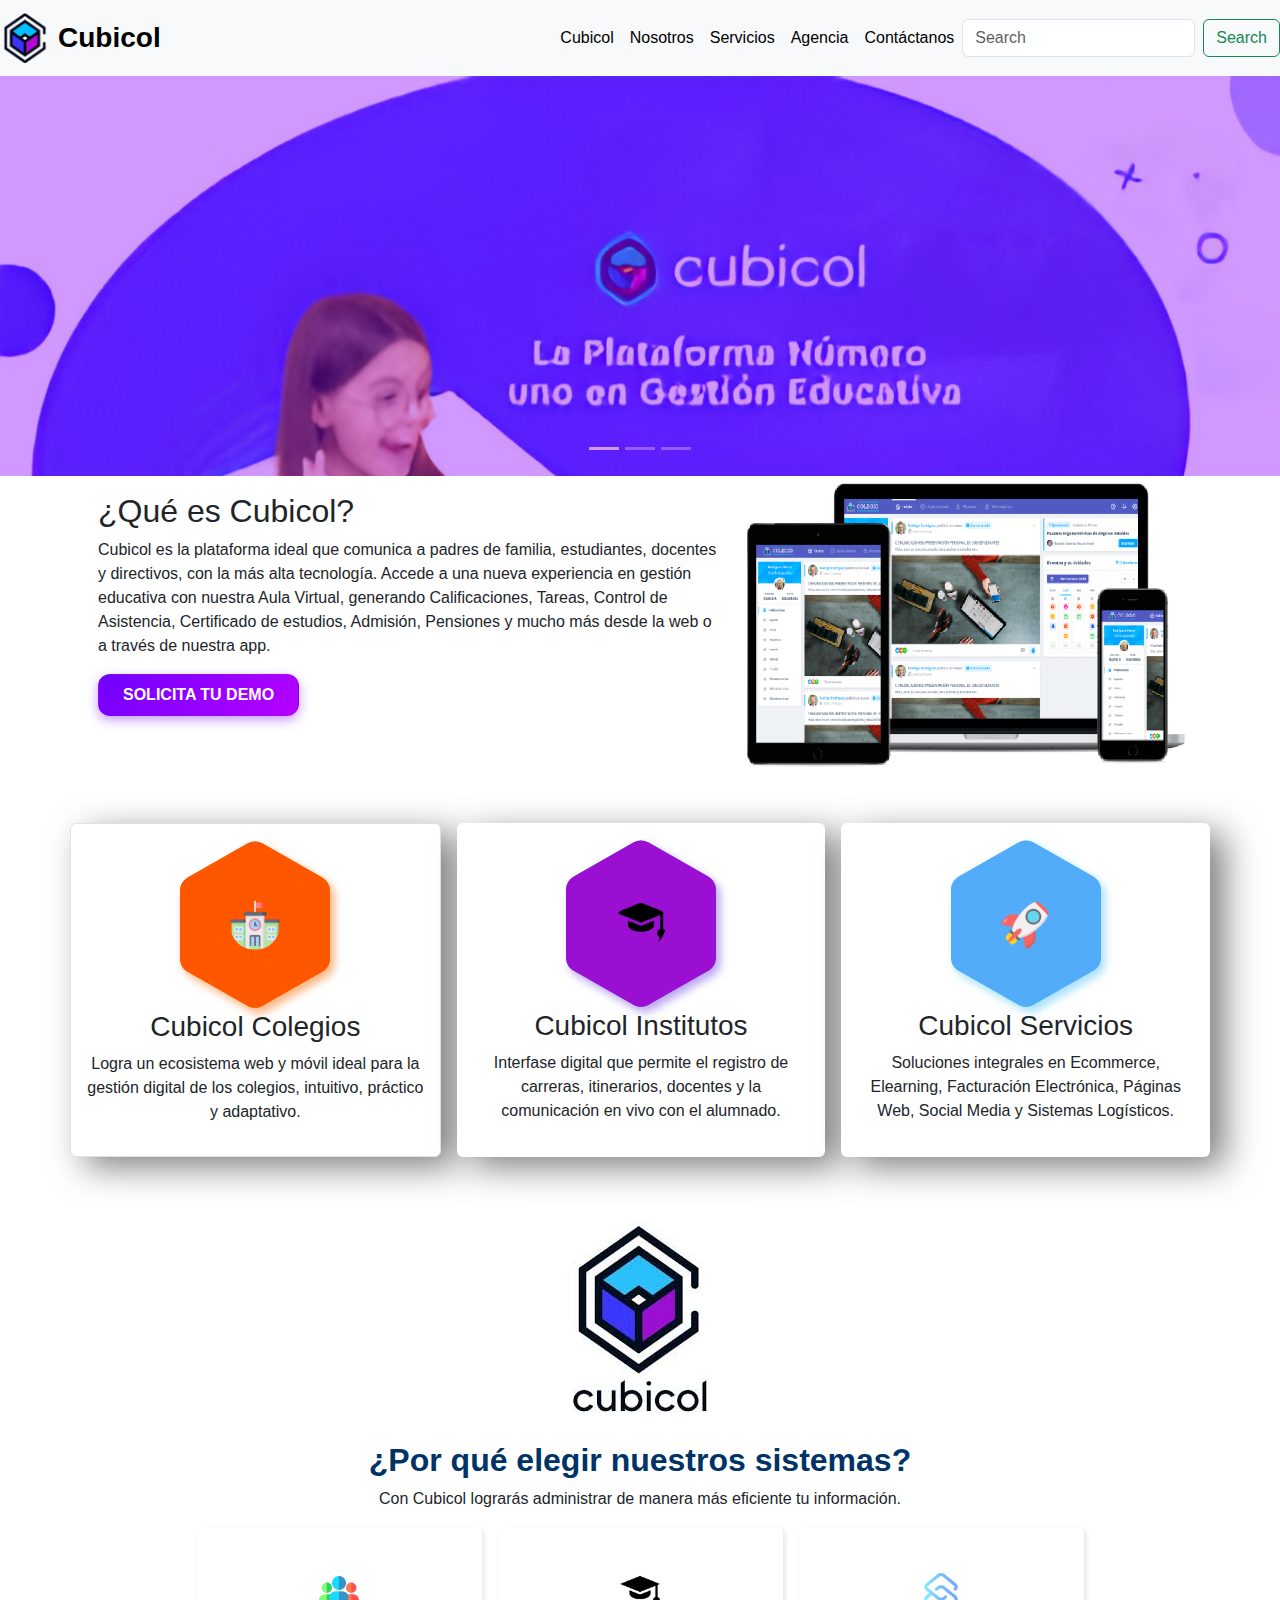
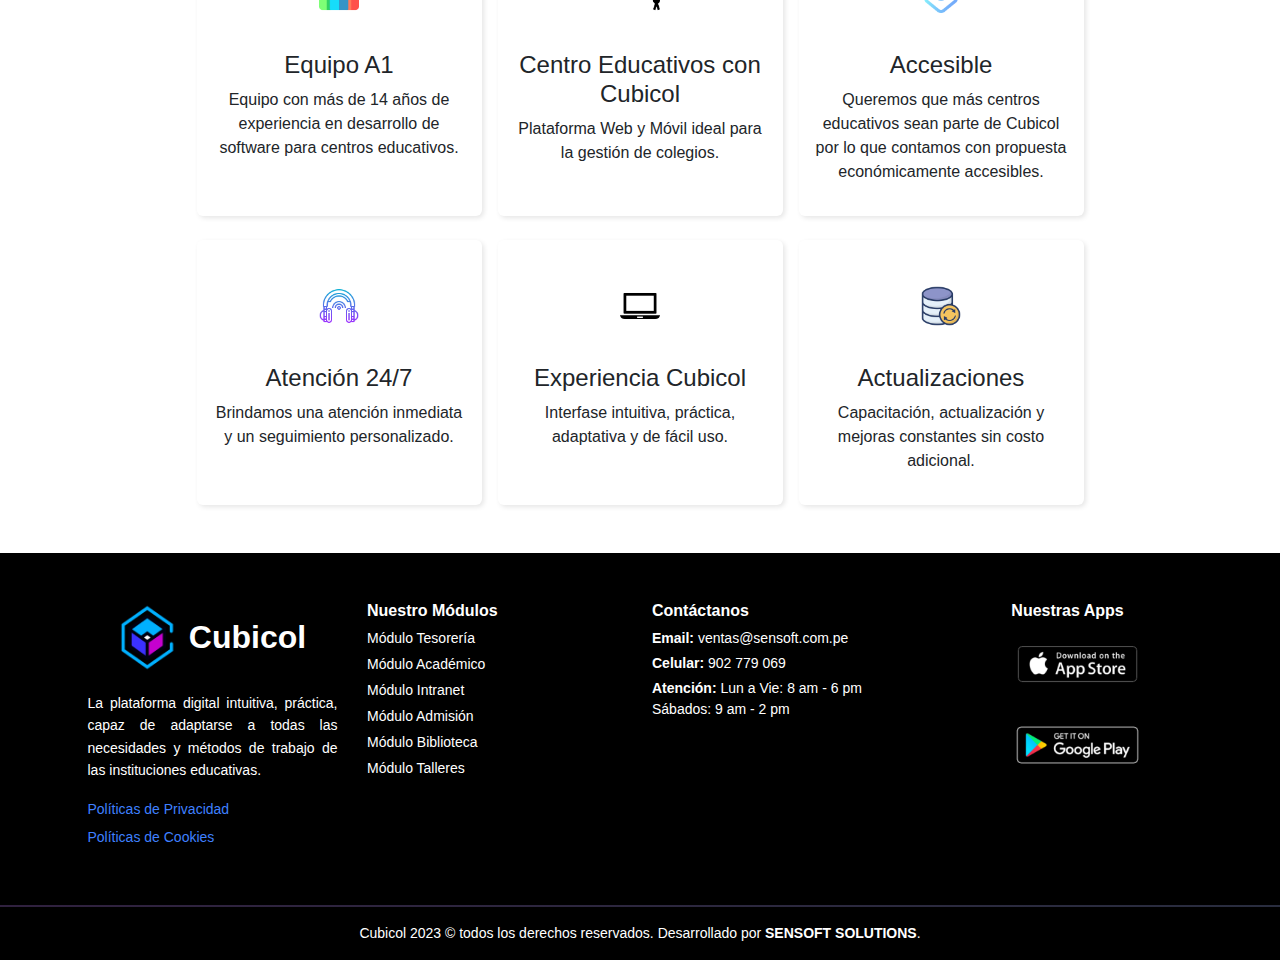
<file: index.html>
<!DOCTYPE html>
<html lang="en">
<head>
    <meta charset="UTF-8">
    <meta name="viewport" content="width=device-width, initial-scale=1.0">
    <title>Plataforma para instituciones educativas</title>
    <!--CDN Boostrap CSS-->
    <link href="https://cdn.jsdelivr.net/npm/bootstrap@5.3.3/dist/css/bootstrap.min.css" rel="stylesheet" integrity="sha384-QWTKZyjpPEjISv5WaRU9OFeRpok6YctnYmDr5pNlyT2bRjXh0JMhjY6hW+ALEwIH" crossorigin="anonymous">
    <!--CDN Boostrap Sj-->
  <script src="https://cdn.jsdelivr.net/npm/bootstrap@5.3.3/dist/js/bootstrap.bundle.min.js" integrity="sha384-YvpcrYf0tY3lHB60NNkmXc5s9fDVZLESaAA55NDzOxhy9GkcIdslK1eN7N6jIeHz" crossorigin="anonymous"></script>
  <link rel="stylesheet" href="style.css">
</head>
<body>
    <header>
      <nav class="navbar navbar-expand-lg bg-body-tertiary">
        <div class="container-fluid">
            <div class="d-flex align-items-center">
                <a class="navbar-brand me-2" href="/">
                    <img class="logo1 d-block" src="img/cubicol-logo.png" style="height: 50px;" alt="...">
                </a>
                <a class="navbar-brand fw-bold fs-3 mb-0" href="index.html">Cubicol</a>
            </div>
            <button class="navbar-toggler" type="button" data-bs-toggle="collapse" data-bs-target="#navbarSupportedContent" aria-controls="navbarSupportedContent" aria-expanded="false" aria-label="Toggle navigation">
                <span class="navbar-toggler-icon"></span>
            </button>
            <div class="collapse navbar-collapse" id="navbarSupportedContent">
                <ul class="navbar-nav ms-auto">
                    <li class="nav-item">
                       <a class="nav-link active" aria-current="page" href="index.html">Cubicol</a>
                    </li>
                    <!--<li class="nav-item dropdown">
                      <a class="nav-link dropdown-toggle" href="#" role="button" data-bs-toggle="dropdown">
                          Productos
                      </a>
                      <ul class="dropdown-menu">
                          <li><a class="dropdown-item" href="#">Colegios</a></li>
                          <li><a class="dropdown-item" href="#">Institutos</a></li>
                      </ul>
                  </li>-->
                    <li class="nav-item">
                        <a class="nav-link active" aria-current="page" href="nosotros.html">Nosotros</a>
                    </li>
                    <li class="nav-item">
                        <a class="nav-link active" href="servicios.html">Servicios</a>
                    </li>
                    <li class="nav-item">
                        <a class="nav-link active" href="agencia.html">Agencia</a>
                    <!--<ul class="dropdown-menu">
                      <li><a class="dropdown-item" href="#">Action</a></li>
                      <li><a class="dropdown-item" href="#">Another action</a></li>
                      <li><hr class="dropdown-divider"></li>
                      <li><a class="dropdown-item" href="#">Something else here</a></li>
                    </ul>-->
                    </li>
                    <li class="nav-item">
                        <a class="nav-link active" aria-current="page" href="contactanos.html">Contáctanos</a>
                    </li>
                </ul>
            <form class="d-flex" role="search">
                <input class="form-control me-2" type="search" placeholder="Search" aria-label="Search">
                <button class="btn btn-outline-success" type="submit">Search</button>
            </form>
          </div>
        </div>
    </nav>
      
    </header>

    <div id="carouselExampleIndicators" class="carousel slide" data-bs-ride="carousel">
          <div class="carousel-indicators">
                <button type="button" data-bs-target="#carouselExampleIndicators" data-bs-slide-to="0" class="active" aria-current="true" aria-label="Slide 1"></button>
                <button type="button" data-bs-target="#carouselExampleIndicators" data-bs-slide-to="1" aria-label="Slide 2"></button>
                <button type="button" data-bs-target="#carouselExampleIndicators" data-bs-slide-to="2" aria-label="Slide 3"></button>
          </div>
          <div class="carousel-inner">
              <div class="carousel-item active">
                  <div class="overlay"></div>
                      <img src="img/imagen1.jpg" class="d-block w-100" alt="...">
              </div>
              <div class="carousel-item">
                  <div class="overlay"></div>
                    <img src="img/imagen2.jpeg" class="d-block w-100" alt="...">
              </div>
          <div class="carousel-item">
              <div class="overlay"></div>
                  <img src="img/imagen3.jpg" class="d-block w-100" alt="...">
              </div>
          </div>
      <button class="carousel-control-prev" type="button" data-bs-target="#carouselExampleIndicators" data-bs-slide="prev">
          <span class="carousel-control-prev-icon" aria-hidden="true"></span>
          <span class="visually-hidden">Previous</span>
      </button>
      <button class="carousel-control-next" type="button" data-bs-target="#carouselExampleIndicators" data-bs-slide="next">
          <span class="carousel-control-next-icon" aria-hidden="true"></span>
          <span class="visually-hidden">Next</span>
      </button>
    </div>
    <div class="container">
      <div class="card border-0">
        <div class="row g-0">
          <div class="col-md-7">
              <div class="card-body">
                  <h2 class="card-title">¿Qué es Cubicol?</h5>
                      <p class="card-text">Cubicol es la plataforma ideal que
                        comunica a padres de familia, estudiantes, docentes y
                        directivos, con la más alta tecnología.
                
                        Accede a una nueva experiencia en gestión educativa
                        con nuestra Aula Virtual, generando Calificaciones,
                        Tareas, Control de Asistencia, Certificado de estudios,
                        Admisión, Pensiones y mucho más desde la web o a
                        través de nuestra app.</p>
              
                        <a href="contactanos.html" class="btn text-white fw-bold px-4 py-2" style="background: linear-gradient(135deg, #6f00ff, #b700ff); border-radius: 12px; box-shadow: 0 4px 12px rgba(111, 0, 255, 0.4);">
                          SOLICITA TU DEMO
                        </a>

              </div>
          </div>
          <div class="col-md-5">
            <img src="img/bienvenido.png" class="img-fluid rounded-start" alt="...">
          </div>
        </div>
      </div>

    </div>

    <main class="container text-center my-5">
      <!--<div class="grid text-center">
          <div class="g-col-12"></div>
          <img src="img/images.jpeg" class="img-fluid" alt="...">
        </div>-->
          <div class="row">
              <div class="col border rounded sombra-fuerte p-3 bg-white me-3">
                  <div class="icon mx-auto position-relative" style="width: 150px; height: 170px;">
                      <div class="seofy_hexagon" style="position: relative; width: 100%; height: 100%;">
                        <svg class="svg1" style="filter: drop-shadow(4px 5px 4px rgba(234,143,27,0.3)); fill: #ea8f1b; width: 100%; height: 100%;" viewBox="0 0 177.4 197.4" xmlns="http://www.w3.org/2000/svg">
                        <path d="M0,58.4v79.9c0,6.5,3.5,12.6,9.2,15.8l70.5,40.2c5.6,3.2,12.4,3.2,18,0l70.5-40.2c5.7-3.2,9.2-9.3,9.2-15.8V58.4 c0-6.5-3.5-12.6-9.2-15.8L97.7,2.4c-5.6-3.2-12.4-3.2-18,0L9.2,42.5C3.5,45.8,0,51.8,0,58.4z"></path>
                        </svg>
                        <svg class="svg2" style="position: absolute; top: 0; left: 0; width: 100%; height: 100%; filter: drop-shadow(4px 5px 4px rgba(255,86,0,0.3)); fill: #ff5600;" xmlns="http://www.w3.org/2000/svg" viewBox="0 0 177.4 197.4">
                        <path d="M0,58.4v79.9c0,6.5,3.5,12.6,9.2,15.8l70.5,40.2c5.6,3.2,12.4,3.2,18,0l70.5-40.2c5.7-3.2,9.2-9.3,9.2-15.8V58.4 c0-6.5-3.5-12.6-9.2-15.8L97.7,2.4c-5.6-3.2-12.4-3.2-18,0L9.2,42.5C3.5,45.8,0,51.8,0,58.4z"></path>
                        </svg>

                    <img src="img/colegio.png" class="img-fluid rounded-circle" alt="Colegio" style="position: absolute; top: 50%; left: 50%; transform: translate(-50%, -50%); z-index: 10; width: 50px; height: 50px;">
                    <!--<i class="fas fa-school fa-2x color1" style="position: absolute; top: 50%; left: 50%; transform: translate(-50%, -50%); z-index: 10;"></i>-->
                      </div>
                        <i style="position: absolute; z-index: 10;" class="fas fa-school fa-3x color1"></i>
                  </div>
                  <h3>Cubicol Colegios</h3>
                        <p>Logra un ecosistema web y móvil ideal para la gestión digital de los colegios, 
                            intuitivo, práctico y adaptativo. </p>
                </div>
            <div class="col rounded sombra-fuerte p-3 bg-white me-3">
                  <div class="icon mx-auto position-relative" style="width: 150px; height: 170px;">
                      <div class="seofy_hexagon" style="position: relative; width: 100%; height: 100%;">
                          <svg class="svg1" style="filter: drop-shadow(4px 5px 4px rgba(82,172,250,0.3)); fill: #52acfa; width: 100%; height: 100%;" viewBox="0 0 177.4 197.4" xmlns="http://www.w3.org/2000/svg">
                              <path d="M0,58.4v79.9c0,6.5,3.5,12.6,9.2,15.8l70.5,40.2c5.6,3.2,12.4,3.2,18,0l70.5-40.2c5.7-3.2,9.2-9.3,9.2-15.8V58.4 c0-6.5-3.5-12.6-9.2-15.8L97.7,2.4c-5.6-3.2-12.4-3.2-18,0L9.2,42.5C3.5,45.8,0,51.8,0,58.4z"></path>
                          </svg>
                          <svg class="svg2" style="position: absolute; top: 0; left: 0; width: 100%; height: 100%; filter: drop-shadow(4px 5px 4px rgba(155,15,210,0.3)); fill: #9b0fd2;" xmlns="http://www.w3.org/2000/svg" viewBox="0 0 177.4 197.4">
                              <path d="M0,58.4v79.9c0,6.5,3.5,12.6,9.2,15.8l70.5,40.2c5.6,3.2,12.4,3.2,18,0l70.5-40.2c5.7-3.2,9.2-9.3,9.2-15.8V58.4 c0-6.5-3.5-12.6-9.2-15.8L97.7,2.4c-5.6-3.2-12.4-3.2-18,0L9.2,42.5C3.5,45.8,0,51.8,0,58.4z"></path>
                          </svg>

                          <img src="img/sombrero-de-graduacion.png" class="img-fluid rounded-circle" alt="Colegio" style="position: absolute; top: 50%; left: 50%; transform: translate(-50%, -50%); z-index: 10; width: 50px; height: 50px;">
                          <!--<i class="fas fa-school fa-2x color1" style="position: absolute; top: 50%; left: 50%; transform: translate(-50%, -50%); z-index: 10;"></i>-->
                      </div>
                          <i style="position: absolute; z-index: 10;" class="fas fa-school fa-3x color1"></i>
                    </div>
                          <h3>Cubicol Institutos</h3>
                              <p>Interfase digital que permite el registro de carreras, itinerarios, docentes y la 
                                comunicación en vivo con el alumnado.</p>
            </div>
            <div class="col rounded sombra-fuerte p-3 bg-white">
                <div class="icon mx-auto position-relative" style="width: 150px; height: 170px;">
                      <div class="seofy_hexagon" style="position: relative; width: 100%; height: 100%;">
                        <svg class="svg1" style="filter: drop-shadow(4px 5px 4px rgba(105,233,242,0.3)); fill: #69e9f2; width: 100%; height: 100%;" viewBox="0 0 177.4 197.4" xmlns="http://www.w3.org/2000/svg">
                        <path d="M0,58.4v79.9c0,6.5,3.5,12.6,9.2,15.8l70.5,40.2c5.6,3.2,12.4,3.2,18,0l70.5-40.2c5.7-3.2,9.2-9.3,9.2-15.8V58.4 c0-6.5-3.5-12.6-9.2-15.8L97.7,2.4c-5.6-3.2-12.4-3.2-18,0L9.2,42.5C3.5,45.8,0,51.8,0,58.4z"></path>
                      </svg>
                      <svg class="svg2" style="position: absolute; top: 0; left: 0; width: 100%; height: 100%; filter: drop-shadow(4px 5px 4px rgba(82,172,250,0.3)); fill: #52acfa;" xmlns="http://www.w3.org/2000/svg" viewBox="0 0 177.4 197.4">
                        <path d="M0,58.4v79.9c0,6.5,3.5,12.6,9.2,15.8l70.5,40.2c5.6,3.2,12.4,3.2,18,0l70.5-40.2c5.7-3.2,9.2-9.3,9.2-15.8V58.4 c0-6.5-3.5-12.6-9.2-15.8L97.7,2.4c-5.6-3.2-12.4-3.2-18,0L9.2,42.5C3.5,45.8,0,51.8,0,58.4z"></path>
                      </svg>

                      <img src="img/cohete.png" class="img-fluid rounded-circle" alt="Colegio" style="position: absolute; top: 50%; left: 50%; transform: translate(-50%, -50%); z-index: 10; width: 50px; height: 50px;">
                      <!--<i class="fas fa-school fa-2x color1" style="position: absolute; top: 50%; left: 50%; transform: translate(-50%, -50%); z-index: 10;"></i>-->
                      </div>
                       <i style="position: absolute; z-index: 10;" class="fas fa-school fa-3x color1"></i>
                </div>
                  <h3>Cubicol Servicios</h3>
                  <p>Soluciones integrales en Ecommerce, Elearning, Facturación Electrónica, Páginas Web, 
                    Social Media y Sistemas Logísticos.</p>
            </div>
          </div>
  </main>

    <main class="container text-center my-5">
        <div class="grid text-center">
            <div class="g-col-12"></div>
            <img src="img/images.jpeg" class="img-fluid" alt="...">
            <h2 class="fw-bold" style="color: #003366;">¿Por qué elegir nuestros sistemas?</h2>
            <p>Con Cubicol lograrás administrar de manera más eficiente tu información.</p>
        </div>
            <div class="row justify-content-center mb-4">
                <div class="col-md-3 rounded sombra-suave p-3 bg-white me-3">
                    <div>
                    <img src="img/grupo.png" alt="" style="width: 40px;" class="foto-img2 mb-2">
                    </div>
                    <h4>Equipo A1</h4>
                    <p>Equipo con más de 14 años de experiencia en desarrollo de software para centros 
                      educativos.</p>
                </div>
              <div class="col-md-3 rounded sombra-suave p-3 bg-white me-3">
                  <div>
                      <img src="img/sombrero-de-graduacion.png" alt="" style="width: 40px;" class="foto-img2 mb-2">
                  </div>
                  <h4>Centro Educativos con Cubicol</h4>
                  <p>Plataforma Web y Móvil ideal para la gestión de colegios.</p>
              </div>
              <div class="col-md-3 rounded sombra-suave p-3 bg-white">
                  <div>
                      <img src="img/aplicacion-de-secuencia-de-comandos-de-acceso-directo.png" alt="" style="width: 40px;" class="foto-img2 mb-2">
                  </div>
                  <h4>Accesible</h4>
                  <p>Queremos que más centros educativos sean parte de Cubicol por lo que contamos con 
                    propuesta económicamente accesibles.</p>
              </div>
            </div>

            <div class="row justify-content-center">
                  <div class="col-md-3 rounded sombra-suave p-3 bg-white me-3">
                      <div>
                        <img src="img/audifonos-inalambricos.png" alt="" style="width: 40px;" class="foto-img2 mb-2">
                      </div>
                          <h4>Atención 24/7</h4>
                          <p>Brindamos una atención inmediata y un seguimiento personalizado.</p>
                  </div>
              <div class="col-md-3 rounded sombra-suave p-3 bg-white me-3">
                    <div>
                      <img src="img/ordenador-portatil.png" alt="" style="width: 40px;" class="foto-img2 mb-2">
                    </div>
                      <h4>Experiencia Cubicol</h4>
                      <p>Interfase intuitiva, práctica, adaptativa y de fácil uso.</p>
              </div>
              <div class="col-md-3 rounded sombra-suave p-3 bg-white">
                    <div>
                      <img src="img/actualizar-base-de-datos.png" alt="" style="width: 40px;" class="foto-img2 mb-2">
                    </div>
                      <h4>Actualizaciones</h4>
                      <p>Capacitación, actualización y mejoras constantes sin costo adicional.</p>
              </div>
            </div>
    </main>

    <div class="modal" id="modal1" tabindex="-1">
      <div class="modal-dialog">
        <div class="modal-content">
          <div class="modal-header">
            <h5 class="modal-title">Información</h5>
            <!--<button type="button" class="btn-close" data-bs-dismiss="modal" aria-label="Close"></button>-->
          </div>
          <div class="modal-body">
            <p>Modal body text goes here.</p>
          </div>
          <div class="modal-footer">
            <button type="button" class="btn btn-secondary" data-bs-dismiss="modal">Close</button>
            <button type="button" class="btn btn-primary">Save changes</button>
          </div>
        </div>
      </div>
    </div>

    <footer class="bg-black text-white pt-5 pb-3">
      <div class="container"> <!-- Usamos 'container' para ajustar mejor el espaciado -->
        <div class="row justify-content-center"> <!-- Centra las columnas en el footer -->
    
          <!-- Logo + descripción -->
          <div class="col-md-3 mb-4 d-flex flex-column align-items-center"> <!-- Alineación centrada -->
            <div class="d-flex align-items-center mb-2">
              <img src="img/Captura de pantalla 2025-04-12 164958.png" alt="Logo Cubicol" style="width: 60px; margin-right: 10px;"> <!-- Aumenté el tamaño del logo -->
              <h4 class="footer-logo-title" style="font-size: 2rem; font-weight: bold;">Cubicol</h4> <!-- Aumenté el tamaño del texto y le puse negrita -->
            </div>
            <div style="text-align: justify; max-width: 250px;">
              <p class="footer-description mb-3">
                  La plataforma digital intuitiva, práctica, capaz de adaptarse a todas las necesidades y métodos de trabajo de las instituciones educativas.
                </p>
                <div class="footer-link">
                  <p class="mb-1"><a href="#">Políticas de Privacidad</a></p>
                  <p><a href="#">Políticas de Cookies</a></p>
                </div>
           </div>
          </div>
    
          <!-- Módulos -->
          <div class="col-md-3 mb-4">
            <h6 class="fw-bold">Nuestro Módulos</h6>
            <ul class="list-unstyled small footer-modulos text-justify">
              <li>Módulo Tesorería</li>
              <li>Módulo Académico</li>
              <li>Módulo Intranet</li>
              <li>Módulo Admisión</li>
              <li>Módulo Biblioteca</li>
              <li>Módulo Talleres</li>
            </ul>
          </div>
    
          <!-- Contacto -->
          <div class="col-md-3 mb-4">
            <h6 class="fw-bold">Contáctanos</h6>
            <p class="small mb-1"><strong>Email:</strong> ventas@sensoft.com.pe</p>
            <p class="small mb-1"><strong>Celular:</strong> 902 779 069</p>
            <p class="small text-justify">
              <strong>Atención:</strong> Lun a Vie: 8 am - 6 pm<br>
              Sábados: 9 am - 2 pm
            </p>
          </div>
    
          <!-- Apps -->
          <div class="col-md-3 mb-4 footer-apps text-center">
            <h6 class="fw-bold">Nuestras Apps</h6>
    
            <!-- Contenedor centrado para las imágenes -->
            <div class="d-flex flex-column align-items-center">
              <div style="width: 120px; margin-bottom: 10px;"> <!-- margin-bottom para separación entre imágenes -->
                <img src="img/appstore.png" alt="App Store" class="img-fluid">
              </div>
    
              <div style="width: 120px;">
                <img src="img/googleplay.png" alt="Google Play" class="img-fluid">
              </div>
            </div>
          </div>
    
        </div>
      </div>
    
      <!-- Línea morada y créditos -->
      <hr style="border: none; height: 2px; background: linear-gradient(135deg, #C084FC, #A5B4FC); width: 100%;">
    
      <p class="text-center small mb-0">
        Cubicol 2023 © todos los derechos reservados. Desarrollado por <strong>SENSOFT SOLUTIONS</strong>.
      </p>
    </footer>

  <script src="https://cdn.jsdelivr.net/npm/bootstrap@5.3.3/dist/js/bootstrap.bundle.min.js" integrity="sha384-YvpcrYf0tY3lHB60NNkmXc5s9fDVZLESaAA55NDzOxhy9GkcIdslK1eN7N6jIeHz" crossorigin="anonymous"></script>
  <script src="https://cdn.jsdelivr.net/npm/@popperjs/core@2.11.8/dist/umd/popper.min.js"></script>
  <script>
    document.addEventListener('DOMContentLoaded',function(){
        var modal = document.getElementById('modal1');
        var modalBody = modal.querySelector('.modal-body');
      modal.addEventListener('show.bs.modal',function(event){
        var button = event.relatedTarget;
        var servicio = button.getAttribute('data-servicio');
        switch(servicio){
          case 'marketing':
            modalBody.innerHTML=`
            <h5>Servivio de Marketing</h5>
            <p>Este servivio  dura 5 meses...</p>
            <a href="#" class="btn btn-primary"> Ver mas</a> 
            `;
            break
            case 'cubicol':
            modalBody.innerHTML=`
            <h5>Plataforma de servivio cubicol</h5>
            <p>Este servivio consta en la personalización de la plataforma y soporte técnico...</p>
            <a href="#" class="btn btn-primary"> Ver mas</a> 
            `;
        }
      });
    });
  </script>
</body>
</html>
</file>
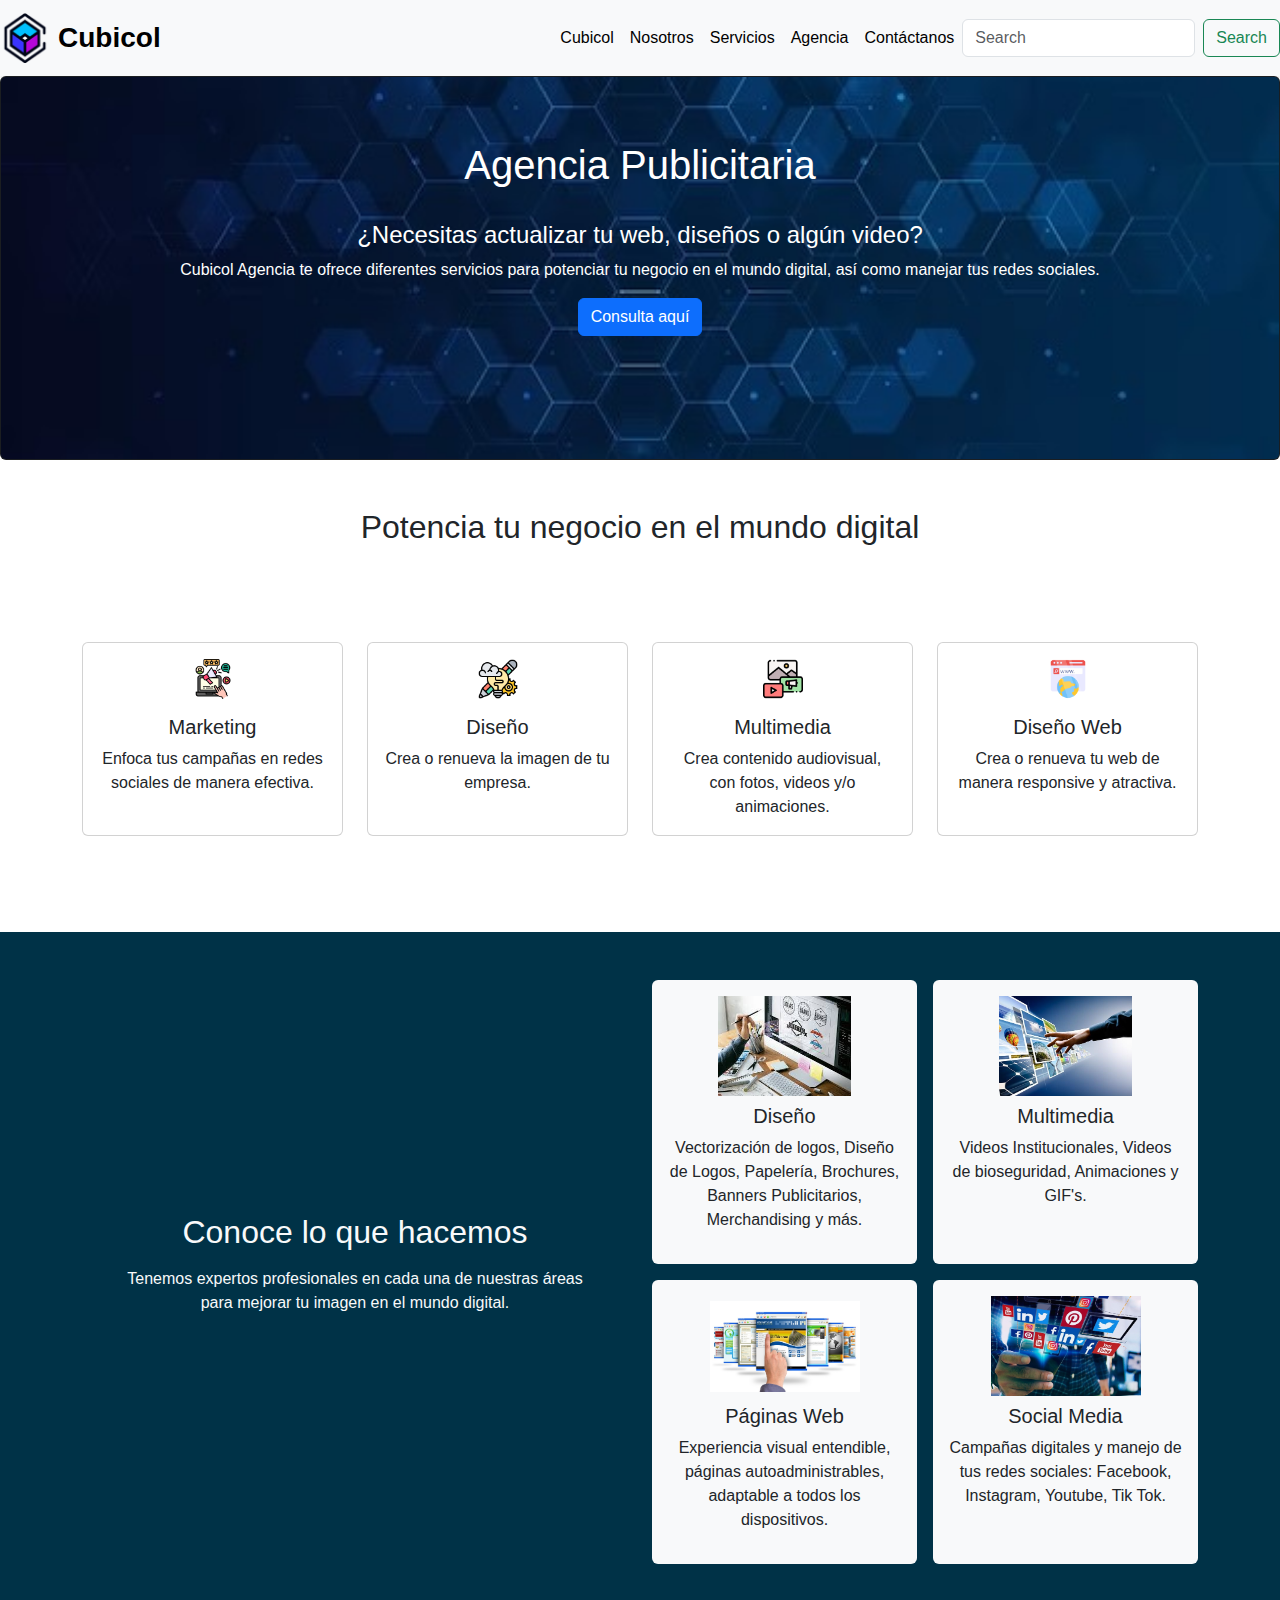
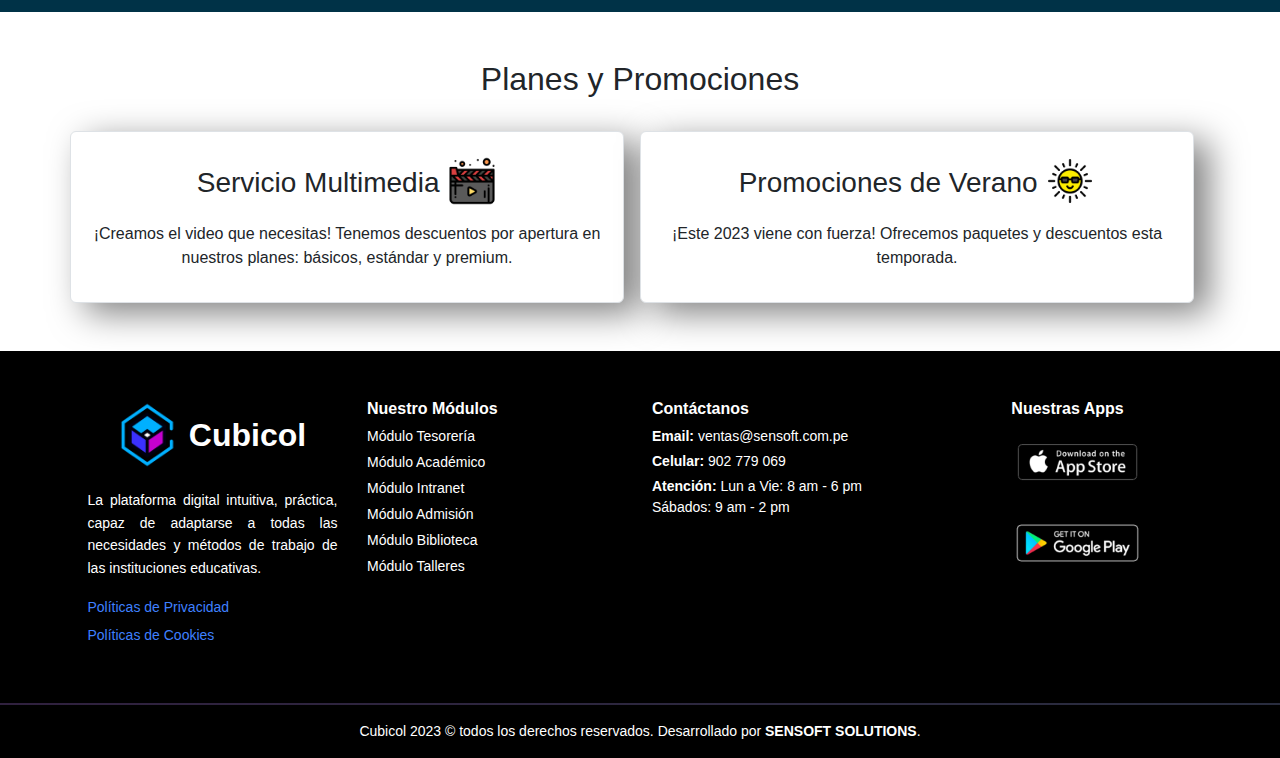
<file: agencia.html>
<!DOCTYPE html>
<html lang="en">
<head>
    <meta charset="UTF-8">
    <meta name="viewport" content="width=device-width, initial-scale=1.0">
    <title>Cubicol Agencia</title>
    <!--CDN Boostrap CSS-->
    <link href="https://cdn.jsdelivr.net/npm/bootstrap@5.3.3/dist/css/bootstrap.min.css" rel="stylesheet" integrity="sha384-QWTKZyjpPEjISv5WaRU9OFeRpok6YctnYmDr5pNlyT2bRjXh0JMhjY6hW+ALEwIH" crossorigin="anonymous">
	
	<!--CSS externo-->
	<link rel="stylesheet" href="style.css">
</head>

<body>
    <header>
        <nav class="navbar navbar-expand-lg bg-body-tertiary">
			<div class="container-fluid">
				<div class="d-flex align-items-center">
					<a class="navbar-brand me-2" href="/">
						<img class="logo1 d-block" src="img/cubicol-logo.png" style="height: 50px;" alt="...">
					</a>
					<a class="navbar-brand fw-bold fs-3 mb-0" href="index.html">Cubicol</a>
				</div>
				<button class="navbar-toggler" type="button" data-bs-toggle="collapse" data-bs-target="#navbarSupportedContent" aria-controls="navbarSupportedContent" aria-expanded="false" aria-label="Toggle navigation">
					<span class="navbar-toggler-icon"></span>
				</button>
				<div class="collapse navbar-collapse" id="navbarSupportedContent">
					<ul class="navbar-nav ms-auto">
						<li class="nav-item">
						   <a class="nav-link active" aria-current="page" href="index.html">Cubicol</a>
						</li>
						<!--<li class="nav-item dropdown">
						  <a class="nav-link dropdown-toggle" href="#" role="button" data-bs-toggle="dropdown">
							  Productos
						  </a>
						  <ul class="dropdown-menu">
							  <li><a class="dropdown-item" href="#">Colegios</a></li>
							  <li><a class="dropdown-item" href="#">Institutos</a></li>
						  </ul>
					  </li>-->
						<li class="nav-item">
							<a class="nav-link active" aria-current="page" href="nosotros.html">Nosotros</a>
						</li>
						<li class="nav-item">
							<a class="nav-link active" href="servicios.html">Servicios</a>
						</li>
						<li class="nav-item">
							<a class="nav-link active" href="agencia.html">Agencia</a>
						<!--<ul class="dropdown-menu">
						  <li><a class="dropdown-item" href="#">Action</a></li>
						  <li><a class="dropdown-item" href="#">Another action</a></li>
						  <li><hr class="dropdown-divider"></li>
						  <li><a class="dropdown-item" href="#">Something else here</a></li>
						</ul>-->
						</li>
						<li class="nav-item">
							<a class="nav-link active" aria-current="page" href="contactanos.html">Contáctanos</a>
						</li>
					</ul>
				<form class="d-flex" role="search">
					<input class="form-control me-2" type="search" placeholder="Search" aria-label="Search">
					<button class="btn btn-outline-success" type="submit">Search</button>
				</form>
			  </div>
			</div>
		</nav>
    </header>
	
	
		<div class="container-full">
			<div class="card text-bg-dark">
			  <img src="img/imagen6.jpg" class="card-img" alt="...">
			  <div class="card-img-overlay container-sm text-center my-5 contenido-limitado">
				<h1>Agencia Publicitaria</h1></br>
				<h4>¿Necesitas actualizar tu web, diseños o algún video?</h4>
				<p>Cubicol Agencia te ofrece diferentes servicios para potenciar tu negocio en el mundo digital, así como manejar tus redes sociales.</p>
				<button type="button" class="btn btn-primary">Consulta aquí</button>
			  </div>
			</div>
		</div>
		
		<div class="container-fluid text-center my-5">
			<h2>Potencia tu negocio en el mundo digital</h2>
			<div class="container text-center my-5">
				<div class="row">
					<div class="container my-5">
					  <div class="row row-cols-1 row-cols-md-4 g-4">
						<div class="col">
						  <div class="card h-100">
							<img src="img/mkt.png" class="card-img-top" alt="..." style="width: 40px; height: 40px; object-fit: contain; margin: auto; margin-top: 1rem;">
							<div class="card-body">
								<h5 class="card-title">Marketing</h5>
								<p class="card-text">Enfoca tus campañas en redes sociales de manera efectiva.</p>
							 </div>
						  </div>
						</div>
						<div class="col">
						  <div class="card h-100">
							<img src="img/diseño.png" class="card-img-top" alt="..." style="width: 40px; height: 40px; object-fit: contain; margin: auto; margin-top: 1rem;">
							<div class="card-body">
								<h5 class="card-title">Diseño</h5>
								<p class="card-text">Crea o renueva la imagen de tu empresa.</p>
							</div>
						  </div>
						</div>
						<div class="col">
						  <div class="card h-100">
							<img src="img/multimedia.png" class="card-img-top" alt="..." style="width: 40px; height: 40px; object-fit: contain; margin: auto; margin-top: 1rem;">
							<div class="card-body">
								<h5 class="card-title">Multimedia</h5>
								<p class="card-text">Crea contenido audiovisual, con fotos, videos y/o animaciones.</p>
							</div>
						  </div>
						</div>
						<div class="col">
						  <div class="card h-100">
							<img src="img/web.png" class="card-img-top" alt="..." style="width: 40px; height: 40px; object-fit: contain; margin: auto; margin-top: 1rem;">
							<div class="card-body">
								<h5 class="card-title">Diseño Web</h5>
								<p class="card-text">Crea o renueva tu web de manera responsive y atractiva.</p>
							</div>
						  </div>
						</div>
					  </div>
					</div>
				</div>
			</div>
			
			<div class="full-width-bg">
				<div class="container text-light py-5">
				<div class="row align-items-center">
				
				<!-- Texto a la izquierda -->
				<div class="col-md-6 px-5">
				  <h2 class="mb-3">Conoce lo que hacemos</h2>
				  <p>Tenemos expertos profesionales en cada una de nuestras áreas para mejorar tu imagen en el mundo digital.</p>
				</div>

				<!-- 4 Cards en 2x2 a la derecha -->
				<div class="col-md-6">
				  <div class="row row-cols-2 g-3">
					
					<div class="col">
					  <div class="text-center bg-light text-dark p-3 rounded h-100">
						<img src="img/agencia1.jpg" class="foto-img mb-2" alt="Icono 1">
						<h5>Diseño</h5>
						<p>Vectorización de logos, Diseño de Logos, Papelería, Brochures, Banners Publicitarios, Merchandising y más.</p>
					  </div>
					</div>

					<div class="col">
					  <div class="text-center bg-light text-dark p-3 rounded h-100">
						<img src="img/agencia2.jpg" class="foto-img mb-2" alt="Icono 2">
						<h5>Multimedia</h5>
						<p>Videos Institucionales, Videos de bioseguridad, Animaciones y GIF's.</p>
					  </div>
					</div>

					<div class="col">
					  <div class="text-center bg-light text-dark p-3 rounded h-100">
						<img src="img/agencia3.jpg" class="foto-img mb-2" alt="Icono 3">
						<h5>Páginas Web</h5>
						<p>Experiencia visual entendible, páginas autoadministrables, adaptable a todos los dispositivos.</p>
					  </div>
					</div>

					<div class="col">
					  <div class="text-center bg-light text-dark p-3 rounded h-100">
						<img src="img/agencia4.jpg" class="foto-img mb-2" alt="Icono 4">
						<h5>Social Media</h5>
						<p>Campañas digitales y manejo de tus redes sociales: Facebook, Instagram, Youtube, Tik Tok.</p>
					  </div>
					</div>

					</div>
					</div>

				</div>
				</div>
			</div>
			
			<main class="container text-center my-5">
			  <h2>Planes y Promociones</h2></br>
			  <div class="row">
				
				<div class="col border rounded sombra-fuerte p-3 bg-white me-3">
				  <div class="text-center mb-2">
					<!--i class="fas fa-bullhorn fa-2x color1"></i-->
				  </div>
				  <h3>Servicio Multimedia <img src="img/img1.png" class="img-img mb-2" alt="..."></h3>
				  <p>¡Creamos el video que necesitas! Tenemos descuentos por apertura en nuestros planes: básicos, estándar y premium.</p>
				</div>
				
				<div class="col border rounded sombra-fuerte p-3 bg-white me-3">
				  <div class="text-center mb-2">
					<!--i class="fas fa-photo-video fa-2x color1"></i-->
				  </div>
				  <h3>Promociones de Verano <img src="img/img2.png" class="img-img mb-2" alt="..."></h3>
				  <p>¡Este 2023 viene con fuerza! Ofrecemos paquetes y descuentos esta temporada.</p>
				</div>

			  </div>
			</main>

		</div>

	</main>
	

	<footer class="bg-black text-white pt-5 pb-3">
		<div class="container"> <!-- Usamos 'container' para ajustar mejor el espaciado -->
		  <div class="row justify-content-center"> <!-- Centra las columnas en el footer -->
	  
			<!-- Logo + descripción -->
			<div class="col-md-3 mb-4 d-flex flex-column align-items-center"> <!-- Alineación centrada -->
			  <div class="d-flex align-items-center mb-2">
				<img src="img/Captura de pantalla 2025-04-12 164958.png" alt="Logo Cubicol" style="width: 60px; margin-right: 10px;"> <!-- Aumenté el tamaño del logo -->
				<h4 class="footer-logo-title" style="font-size: 2rem; font-weight: bold;">Cubicol</h4> <!-- Aumenté el tamaño del texto y le puse negrita -->
			  </div>
			  <div style="text-align: justify; max-width: 250px;">
				<p class="footer-description mb-3">
					La plataforma digital intuitiva, práctica, capaz de adaptarse a todas las necesidades y métodos de trabajo de las instituciones educativas.
				  </p>
				  <div class="footer-link">
					<p class="mb-1"><a href="#">Políticas de Privacidad</a></p>
					<p><a href="#">Políticas de Cookies</a></p>
				  </div>
			 </div>
			</div>
	  
			<!-- Módulos -->
			<div class="col-md-3 mb-4">
			  <h6 class="fw-bold">Nuestro Módulos</h6>
			  <ul class="list-unstyled small footer-modulos text-justify">
				<li>Módulo Tesorería</li>
				<li>Módulo Académico</li>
				<li>Módulo Intranet</li>
				<li>Módulo Admisión</li>
				<li>Módulo Biblioteca</li>
				<li>Módulo Talleres</li>
			  </ul>
			</div>
	  
			<!-- Contacto -->
			<div class="col-md-3 mb-4">
			  <h6 class="fw-bold">Contáctanos</h6>
			  <p class="small mb-1"><strong>Email:</strong> ventas@sensoft.com.pe</p>
			  <p class="small mb-1"><strong>Celular:</strong> 902 779 069</p>
			  <p class="small text-justify">
				<strong>Atención:</strong> Lun a Vie: 8 am - 6 pm<br>
				Sábados: 9 am - 2 pm
			  </p>
			</div>
	  
			<!-- Apps -->
			<div class="col-md-3 mb-4 footer-apps text-center">
			  <h6 class="fw-bold">Nuestras Apps</h6>
	  
			  <!-- Contenedor centrado para las imágenes -->
			  <div class="d-flex flex-column align-items-center">
				<div style="width: 120px; margin-bottom: 10px;"> <!-- margin-bottom para separación entre imágenes -->
				  <img src="img/appstore.png" alt="App Store" class="img-fluid">
				</div>
	  
				<div style="width: 120px;">
				  <img src="img/googleplay.png" alt="Google Play" class="img-fluid">
				</div>
			  </div>
			</div>
	  
		  </div>
		</div>
	  
		<!-- Línea morada y créditos -->
		<hr style="border: none; height: 2px; background: linear-gradient(135deg, #C084FC, #A5B4FC); width: 100%;">
	  
		<p class="text-center small mb-0">
		  Cubicol 2023 © todos los derechos reservados. Desarrollado por <strong>SENSOFT SOLUTIONS</strong>.
		</p>
	  </footer>
  
<!--CDN Boostrap Js-->
	<script src="https://cdn.jsdelivr.net/npm/bootstrap@5.3.3/dist/js/bootstrap.bundle.min.js" integrity="sha384-YvpcrYf0tY3lHB60NNkmXc5s9fDVZLESaAA55NDzOxhy9GkcIdslK1eN7N6jIeHz" crossorigin="anonymous"></script>
    
</body>
</html>
</file>
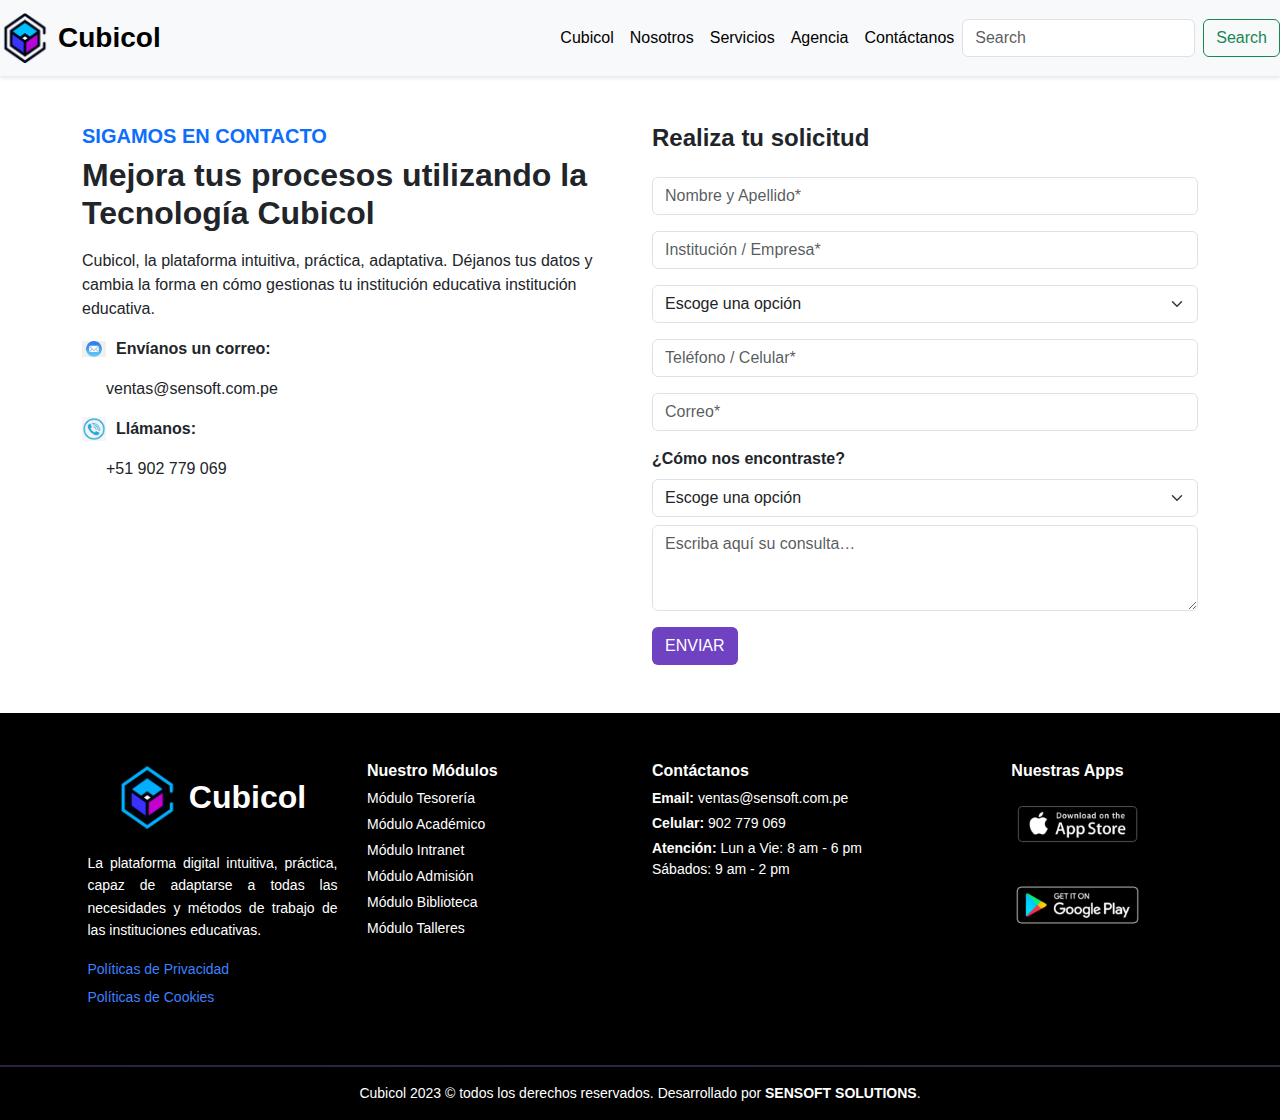
<file: contactanos.html>
<!DOCTYPE html>
<html lang="en">
<head>
    <meta charset="UTF-8">
    <meta name="viewport" content="width=device-width, initial-scale=1.0">
    <title>Mi Primera Pagina Bootstrap</title>
    <!--CDN Bootstrap CSS-->
    <link href="https://cdn.jsdelivr.net/npm/bootstrap@5.3.3/dist/css/bootstrap.min.css" rel="stylesheet" integrity="sha384-QWTKZyjpPEjISv5WaRU9OFeRpok6YctnYmDr5pNlyT2bRjXh0JMhjY6hW+ALEwIH" crossorigin="anonymous">
    
    <!--CSS EXTERNO-->
<link rel="stylesheet" href="style.css">

</head>
<body>
    
<!--Cabecer-->
  <!--Cabecer-->
  <header>
    <nav class="navbar navbar-expand-lg bg-body-tertiary">
      <div class="container-fluid">
          <div class="d-flex align-items-center">
              <a class="navbar-brand me-2" href="/">
                  <img class="logo1 d-block" src="img/cubicol-logo.png" style="height: 50px;" alt="...">
              </a>
              <a class="navbar-brand fw-bold fs-3 mb-0" href="index.html">Cubicol</a>
          </div>
          <button class="navbar-toggler" type="button" data-bs-toggle="collapse" data-bs-target="#navbarSupportedContent" aria-controls="navbarSupportedContent" aria-expanded="false" aria-label="Toggle navigation">
              <span class="navbar-toggler-icon"></span>
          </button>
          <div class="collapse navbar-collapse" id="navbarSupportedContent">
              <ul class="navbar-nav ms-auto">
                  <li class="nav-item">
                     <a class="nav-link active" aria-current="page" href="index.html">Cubicol</a>
                  </li>
                  <!--<li class="nav-item dropdown">
                    <a class="nav-link dropdown-toggle" href="#" role="button" data-bs-toggle="dropdown">
                        Productos
                    </a>
                    <ul class="dropdown-menu">
                        <li><a class="dropdown-item" href="#">Colegios</a></li>
                        <li><a class="dropdown-item" href="#">Institutos</a></li>
                    </ul>
                </li>-->
                  <li class="nav-item">
                      <a class="nav-link active" aria-current="page" href="nosotros.html">Nosotros</a>
                  </li>
                  <li class="nav-item">
                      <a class="nav-link active" href="servicios.html">Servicios</a>
                  </li>
                  <li class="nav-item">
                      <a class="nav-link active" href="agencia.html">Agencia</a>
                  <!--<ul class="dropdown-menu">
                    <li><a class="dropdown-item" href="#">Action</a></li>
                    <li><a class="dropdown-item" href="#">Another action</a></li>
                    <li><hr class="dropdown-divider"></li>
                    <li><a class="dropdown-item" href="#">Something else here</a></li>
                  </ul>-->
                  </li>
                  <li class="nav-item">
                      <a class="nav-link active" aria-current="page" href="contactanos.html">Contáctanos</a>
                  </li>
              </ul>
          <form class="d-flex" role="search">
              <input class="form-control me-2" type="search" placeholder="Search" aria-label="Search">
              <button class="btn btn-outline-success" type="submit">Search</button>
          </form>
        </div>
      </div>
  </nav>
</header>

<!-- Sección de Contacto y Formulario -->
<div class="container my-5">
  <div class="row">
    <!-- Primera columna: Información de contacto -->
    <div class="col-md-6 mb-4">
      <h5 class="fw-bold text-primary">SIGAMOS EN CONTACTO</h5>
      <h2 class="fw-bold mb-3">Mejora tus procesos utilizando la Tecnología Cubicol</h2>
      <p class="fw">Cubicol, la plataforma intuitiva, práctica, adaptativa. Déjanos tus datos y cambia la forma en cómo gestionas tu institución educativa institución educativa.</p>
      
      <div class="d-flex align-items-center mb-3">
        <img src="img/email-icon.jpg" alt="Correo" style="width: 24px; margin-right: 10px;">
        <span class="fw-bold">Envíanos un correo:</span>
      </div>
      <p class="ms-4">ventas@sensoft.com.pe</p>

      <div class="d-flex align-items-center mb-3">
        <img src="img/telefono.jpg" alt="Teléfono" style="width: 24px; margin-right: 10px;">
        <span class="fw-bold">Llámanos:</span>
      </div>
      <p class="ms-4">+51 902 779 069</p>
    </div>

    <!-- Segunda columna: Formulario -->
    <div class="col-md-6">
      <h4 class="fw-bold mb-4">Realiza tu solicitud</h4>
      <form>
        <div class="mb-3">
          <input type="text" class="form-control" placeholder="Nombre y Apellido*" required>
        </div>
        <div class="mb-3">
          <input type="text" class="form-control" placeholder="Institución / Empresa*" required>
        </div>
        <div class="mb-3">
          <select class="form-select" required>
            <option disabled selected>Escoge una opción</option>
            <option value="colegios">Cubicol Colegios</option>
            <option value="institutos">Cubicol Institutos</option>
            <option value="servicios">Cubicol Servicios Adicionales</option>
            <option value="beneficios">Cubicol Beneficios</option>
          </select>
        </div>
        <div class="mb-3">
          <input type="tel" class="form-control" placeholder="Teléfono / Celular*" required>
        </div>
        <div class="mb-3">
          <input type="email" class="form-control" placeholder="Correo*" required>
        </div>
        <div class="mb-3">
          <label for="encuentro" class="form-label fw-bold">¿Cómo nos encontraste?</label>
          <select id="encuentro" class="form-select mb-2" required>
            <option disabled selected>Escoge una opción</option>
            <option>Google</option>
            <option>Facebook</option>
            <option>Recomendación</option>
            <option>Otro</option>
          </select>
          <textarea class="form-control" rows="3" placeholder="Escriba aquí su consulta…" required></textarea>
        </div>
        
          <a name="" id="" class="btn text-white" style="background-color: #6f42c1;" data-bs-toggle="modal" data-bs-target="#modal1" data-servicio="marketing" href="#" role="button">ENVIAR</a>
        
      </form>
    </div>
  </div>
</div>

<div class="modal" id="modal1" tabindex="-1">
  <div class="modal-dialog">
    <div class="modal-content">
      <div class="modal-header">
        <h5 class="modal-title">www.cubicol.pe dice</h5>
        <!--<button type="button" class="btn-close" data-bs-dismiss="modal" aria-label="Close"></button>-->
      </div>
      <div class="modal-body">
        <p>Se envio la consulta correctamente.</p>
      </div>
      <div class="modal-footer">
        <button type="button" class="btn btn-secondary" data-bs-dismiss="modal">Close</button>
        <button type="button" class="btn btn-primary">Aceptar</button>
      </div>
    </div>
  </div>
</div>

<footer class="bg-black text-white pt-5 pb-3">
  <div class="container"> <!-- Usamos 'container' para ajustar mejor el espaciado -->
    <div class="row justify-content-center"> <!-- Centra las columnas en el footer -->

      <!-- Logo + descripción -->
      <div class="col-md-3 mb-4 d-flex flex-column align-items-center"> <!-- Alineación centrada -->
        <div class="d-flex align-items-center mb-2">
          <img src="img/Captura de pantalla 2025-04-12 164958.png" alt="Logo Cubicol" style="width: 60px; margin-right: 10px;"> <!-- Aumenté el tamaño del logo -->
          <h4 class="footer-logo-title" style="font-size: 2rem; font-weight: bold;">Cubicol</h4> <!-- Aumenté el tamaño del texto y le puse negrita -->
        </div>
        <div style="text-align: justify; max-width: 250px;">
          <p class="footer-description mb-3">
              La plataforma digital intuitiva, práctica, capaz de adaptarse a todas las necesidades y métodos de trabajo de las instituciones educativas.
            </p>
            <div class="footer-link">
              <p class="mb-1"><a href="#">Políticas de Privacidad</a></p>
              <p><a href="#">Políticas de Cookies</a></p>
            </div>
       </div>
      </div>

      <!-- Módulos -->
      <div class="col-md-3 mb-4">
        <h6 class="fw-bold">Nuestro Módulos</h6>
        <ul class="list-unstyled small footer-modulos text-justify">
          <li>Módulo Tesorería</li>
          <li>Módulo Académico</li>
          <li>Módulo Intranet</li>
          <li>Módulo Admisión</li>
          <li>Módulo Biblioteca</li>
          <li>Módulo Talleres</li>
        </ul>
      </div>

      <!-- Contacto -->
      <div class="col-md-3 mb-4">
        <h6 class="fw-bold">Contáctanos</h6>
        <p class="small mb-1"><strong>Email:</strong> ventas@sensoft.com.pe</p>
        <p class="small mb-1"><strong>Celular:</strong> 902 779 069</p>
        <p class="small text-justify">
          <strong>Atención:</strong> Lun a Vie: 8 am - 6 pm<br>
          Sábados: 9 am - 2 pm
        </p>
      </div>

      <!-- Apps -->
      <div class="col-md-3 mb-4 footer-apps text-center">
        <h6 class="fw-bold">Nuestras Apps</h6>

        <!-- Contenedor centrado para las imágenes -->
        <div class="d-flex flex-column align-items-center">
          <div style="width: 120px; margin-bottom: 10px;"> <!-- margin-bottom para separación entre imágenes -->
            <img src="img/appstore.png" alt="App Store" class="img-fluid">
          </div>

          <div style="width: 120px;">
            <img src="img/googleplay.png" alt="Google Play" class="img-fluid">
          </div>
        </div>
      </div>

    </div>
  </div>

  <!-- Línea morada y créditos -->
  <hr style="border: none; height: 2px; background: linear-gradient(135deg, #C084FC, #A5B4FC); width: 100%;">

  <p class="text-center small mb-0">
    Cubicol 2023 © todos los derechos reservados. Desarrollado por <strong>SENSOFT SOLUTIONS</strong>.
  </p>
</footer>
  

    <!--CDN Bootstrap JS-->
    <script src="https://cdn.jsdelivr.net/npm/bootstrap@5.3.3/dist/js/bootstrap.bundle.min.js" integrity="sha384-YvpcrYf0tY3lHB60NNkmXc5s9fDVZLESaAA55NDzOxhy9GkcIdslK1eN7N6jIeHz" crossorigin="anonymous"></script>



  </body>
</html>
</file>
<file: style.css>
body {
    margin: 0;
    padding: 0;
    font-family: 'Arial', sans-serif;
}

.carousel-item {
    position: relative;
    height: 400px;
}

.overlay {
    position: absolute;
    top: 0;
    left: 0;
    width: 100%;
    height: 100%;
    background: rgb(140, 0, 255, 0.4);
    z-index: 2;
}

.carousel-item img {
    width: 100%;
    height: auto;
    display: block;
    position: relative;
    z-index: 1;
}

.sombra-fuerte {
    box-shadow: 15px 10px 35px rgb(0, 0, 0, 0.5);
    transition: box-shadow 0.3s ease;
}

.sombra-suave {
    box-shadow: 2px 2px 5px rgb(0, 0, 0, 0.1);
    transition: box-shadow 0.3s ease;
}

.sombra-suave:hover {
    box-shadow: 8px 8px 30px rgb(0, 0, 0, 0.3);
    background-color: #f9f9f9;
    border: 2px solid #c4dbeb;
}

.foto-img {

    width: 150px;
    height: 100px;
    object-fit: contain;
}

.foto-img2 {
    width: 100px;
    height: 100px;
    object-fit: contain;
}

.full-width-bg {
    width: 100%;
    background-color: #003247;
}

.container-fluid {
    padding-left: 0;
    padding-right: 0;
}

.img-img {
    width: 50px;
    height: 50px;
    object-fit: contain;
}

/* Custom styles */
.navbar-brand img {
    height: 50px;
}

.navbar {
    box-shadow: 0 2px 4px rgba(0,0,0,0.1);
}

.servicios-header {
    background-color: #f8f9fa;
    padding: 40px 0;
    text-align: center;
}

.servicios-title {
    color: #3f3d56;
    font-weight: bold;
}

.service-icon {
    color: #5636d6;
    font-size: 3rem;
    margin-bottom: 15px;
}

.service-card {
    text-align: center;
    padding: 25px 15px;
    margin-bottom: 30px;
    height: 100%;
    transition: all 0.3s ease;
    border-radius: 8px;
}

.service-card h5 {
    color: #333;
    font-weight: 600;
    margin-bottom: 15px;
}

.service-card p {
    color: #666;
    font-size: 0.9rem;
}

.blue-section {
    background-color: #001861;
    color: white;
    padding: 40px 0;
}

.stats-container {
    text-align: center;
    margin: 40px 0;
}

.stat-number {
    font-size: 3.5rem;
    font-weight: bold;
    color: #5636d6;
    margin-bottom: 10px;
    position: relative;
}

.stat-number::after {
    content: '+';
    position: absolute;
    top: 0;
    font-size: 2rem;
}

.stat-text {
    text-transform: uppercase;
    font-size: 0.9rem;
    color: #777;
}

.cta-button {
    background-color: #ffb703;
    color: white;
    border: none;
    padding: 10px 25px;
    border-radius: 50px;
    font-weight: bold;
    transition: all 0.3s ease;
}

.cta-button:hover {
    background-color: #faa307;
    transform: translateY(-2px);
}

.divider {
    display: flex;
    align-items: center;
    justify-content: center;
    margin: 30px 0;
}

.divider-line {
    width: 30px;
    height: 3px;
    background-color: #5636d6;
    margin: 0 5px;
}

.footer {
    background-color: #222;
    color: white;
    padding: 40px 0 20px;
}

.footer-logo {
    width: 150px;
    margin-bottom: 20px;
}

.footer-text {
    color: #aaa;
    font-size: 0.9rem;
    margin-bottom: 20px;
}

.module-list {
    list-style: none;
    padding: 0;
}

.module-list li {
    margin-bottom: 10px;
}

.contact-info {
    margin-bottom: 5px;
}

.app-store-badge {
    height: 40px;
    margin-bottom: 10px;
}

.highlight-text {
    color: #5636d6;
}

.banner-section {
    position: relative;
    padding: 50px 0;
    overflow: hidden;
}

.banner-bg {
    background-color: #001861;
    color: white;
    padding: 40px 0;
    position: relative;
}

.banner-graphic {
    max-height: 150px;
}

.services-banner {
    background-color: #333;
    padding: 50px 0;
    position: relative;
}

.services-title {
    color: #5fd3ff;
    font-size: 2.5rem;
    text-shadow: 2px 2px 3px rgba(0,0,0,0.5);
}


.foto-img2 {
  width: 100px;
  height: 100px;
  object-fit: contain;
}

.full-width-bg {
  width: 100%;
  background-color: #003247;
}

.container-fluid {
  padding-left: 0;
  padding-right: 0;
}

.img-img {
  width: 50px;
  height: 50px;
  object-fit: contain;
}
.row{
    justify-content: space-around;
}

.footer-logo-title {
    font-size: 24px;
    font-weight: 500;
    color: white;
    margin: 0;
  }

  .footer-description {
    font-size: 14px;
    color: white;
    margin-top: 10px;
    margin-bottom: 10px;
    line-height: 1.6;
  }

  .footer-link a {
    font-size: 14px;
    color: #3f80ff;
    text-decoration: none;
  }

  .footer-link a:hover {
    text-decoration: underline;
  }

  .footer-modulos li {
    margin-bottom: 5px;
  }

  .footer-apps img {
    max-width: 140px;
    margin: 8px 0;
  }

  @media (max-width: 768px) {
    .text-md-start {
      text-align: center !important;
    }
  }
</file>
